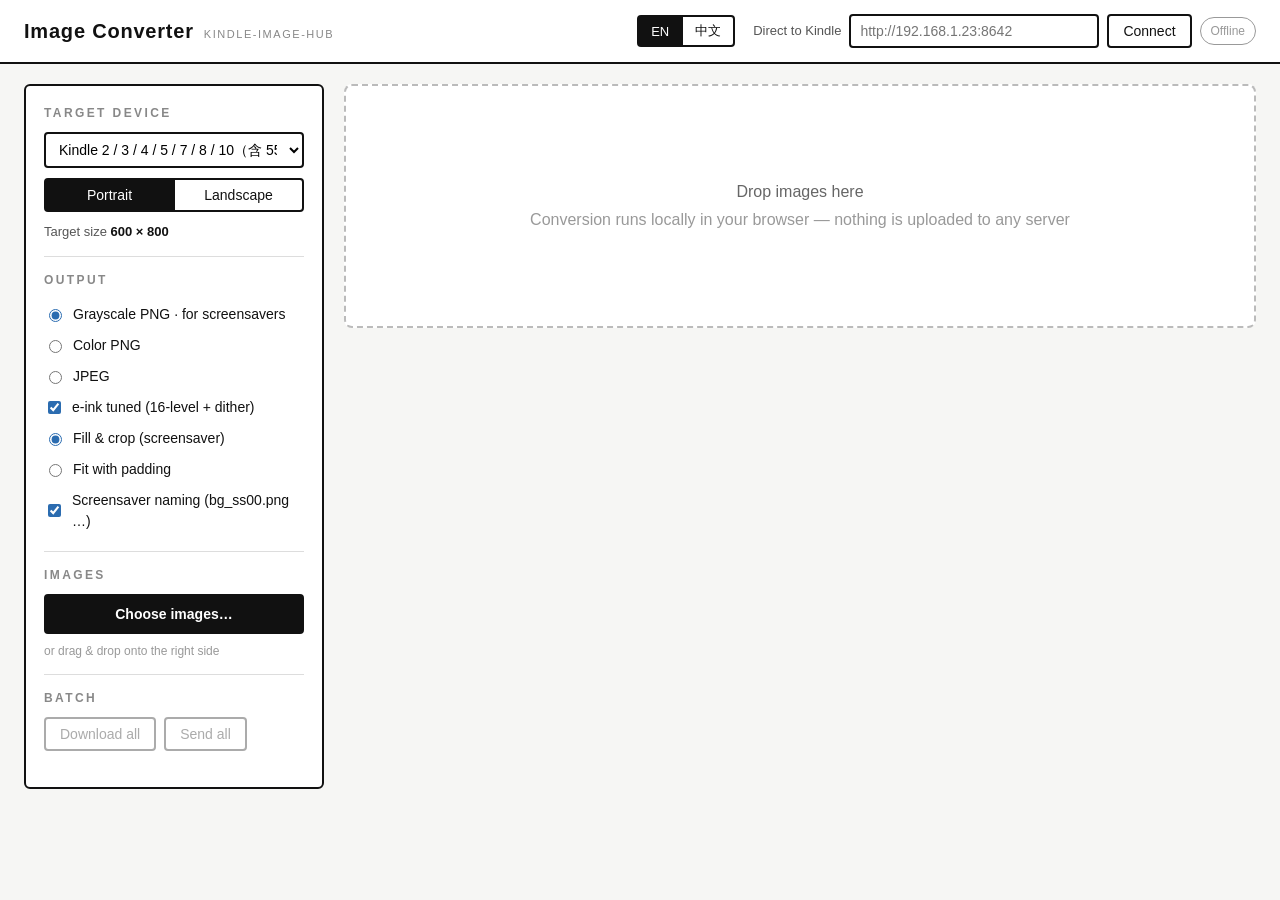
<file: web/convert/index.html>
<!DOCTYPE html>
<html lang="en">
<head>
    <meta charset="utf-8" />
    <meta name="viewport" content="width=device-width, initial-scale=1" />
    <title>Kindle Image Converter · kindle-image-hub</title>
    <link rel="icon" href="data:," />
    <link rel="stylesheet" href="styles.css" />
</head>
<body>
    <header>
        <div class="brand">
            <h1 data-i18n="app.title">Image Converter</h1>
            <span class="tag">kindle-image-hub</span>
        </div>
        <div class="header-right">
            <div class="lang-toggle" id="lang-toggle">
                <button type="button" data-lang="en">EN</button>
                <button type="button" data-lang="zh">中文</button>
            </div>
            <div class="link-cluster">
                <label data-i18n="hub.label">Direct to Kindle</label>
                <input id="hub-url" type="text" placeholder="http://192.168.1.23:8642" spellcheck="false" />
                <button id="hub-connect" type="button" data-i18n="hub.connect">Connect</button>
                <span id="hub-status" class="status off" data-i18n="hub.offline">Offline</span>
            </div>
        </div>
    </header>

    <main>
        <aside class="panel">
            <section>
                <h2 data-i18n="target.device">Target device</h2>
                <select id="profile"></select>
                <div id="custom-size" class="row hidden">
                    <input id="custom-w" type="number" min="1" max="4096" data-i18n-ph="target.w" placeholder="W" />
                    <span>×</span>
                    <input id="custom-h" type="number" min="1" max="4096" data-i18n-ph="target.h" placeholder="H" />
                </div>
                <div class="row segmented" id="orientation">
                    <button type="button" data-orient="portrait" class="on" data-i18n="orient.portrait">Portrait</button>
                    <button type="button" data-orient="landscape" data-i18n="orient.landscape">Landscape</button>
                </div>
                <div class="target-preview"><span data-i18n="target.size">Target size</span> <strong id="target-size">—</strong></div>
            </section>

            <section>
                <h2 data-i18n="out.title">Output</h2>
                <label class="radio"><input type="radio" name="fmt" value="gray" checked /> <span data-i18n="out.gray">Grayscale PNG · for screensavers</span></label>
                <label class="radio"><input type="radio" name="fmt" value="color" /> <span data-i18n="out.color">Color PNG</span></label>
                <label class="radio"><input type="radio" name="fmt" value="jpeg" /> <span data-i18n="out.jpeg">JPEG</span></label>

                <label class="check" id="dither-wrap">
                    <input type="checkbox" id="dither" checked />
                    <span data-i18n="out.dither">e-ink tuned (16-level + dither)</span>
                </label>
                <div class="row hidden" id="quality-wrap">
                    <label for="quality" data-i18n="out.quality">Quality</label>
                    <input id="quality" type="range" min="60" max="95" step="5" value="90" />
                    <span id="quality-val">90</span>
                </div>
                <label class="radio" id="fit-cover-label">
                    <input type="radio" name="fit" value="cover" checked /> <span data-i18n="out.cover">Fill &amp; crop (screensaver)</span>
                </label>
                <label class="radio">
                    <input type="radio" name="fit" value="contain" /> <span data-i18n="out.contain">Fit with padding</span>
                </label>
                <label class="check">
                    <input type="checkbox" id="ss-naming" checked />
                    <span data-i18n="out.ssNaming">Screensaver naming (bg_ss00.png …)</span>
                </label>
            </section>

            <section>
                <h2 data-i18n="img.title">Images</h2>
                <button id="pick-btn" type="button" class="primary" data-i18n="img.pick">Choose images…</button>
                <input id="file-input" type="file" accept="image/*" multiple hidden />
                <p class="hint" data-i18n="img.dropHint">or drag &amp; drop onto the right side</p>
            </section>

            <section>
                <h2 data-i18n="batch.title">Batch</h2>
                <div class="row">
                    <button id="dl-all" type="button" disabled data-i18n="batch.dlAll">Download all</button>
                    <button id="upload-all" type="button" disabled data-i18n="batch.upAll">Send all</button>
                </div>
                <p id="batch-status" class="hint"></p>
            </section>
        </aside>

        <section id="results-wrap">
            <div id="dropzone">
                <p data-i18n="drop.title">Drop images here</p>
                <p class="hint" data-i18n="drop.sub">Conversion runs locally in your browser — nothing is uploaded to any server</p>
            </div>
            <div id="results" class="hidden"></div>
        </section>
    </main>

    <script src="profiles.js"></script>
    <script src="i18n.js"></script>
    <script src="png-encoder.js"></script>
    <script src="app.js"></script>
</body>
</html>
</file>
<file: web/convert/styles.css>
/* kindle-image-hub — converter UI (ink & paper, one blue accent) */

* { box-sizing: border-box; }

body {
    margin: 0;
    background: #f6f6f4;
    color: #111111;
    font-family: -apple-system, "PingFang SC", "Microsoft YaHei", "Heiti SC", sans-serif;
    font-size: 14px;
    line-height: 1.5;
}

button, input, select {
    font-family: inherit;
    font-size: 14px;
}

button {
    cursor: pointer;
    border: 2px solid #111111;
    background: #ffffff;
    color: #111111;
    padding: 7px 14px;
    border-radius: 4px;
}

button:hover:not(:disabled) { background: #111111; color: #ffffff; }
button:disabled { opacity: 0.35; cursor: default; }

button.primary {
    background: #111111;
    color: #ffffff;
    width: 100%;
    padding: 10px;
    font-weight: 600;
}
button.primary:hover { background: #2b6cb0; border-color: #2b6cb0; }

input[type="text"], input[type="number"], select {
    border: 2px solid #111111;
    border-radius: 4px;
    padding: 7px 9px;
    background: #ffffff;
    width: 100%;
}

input[type="number"] { width: 0; flex: 1; }

/* ---------- header ---------- */

header {
    display: flex;
    align-items: center;
    justify-content: space-between;
    gap: 24px;
    padding: 14px 24px;
    background: #ffffff;
    border-bottom: 2px solid #111111;
    flex-wrap: wrap;
}

.brand { display: flex; align-items: baseline; gap: 10px; }
.brand h1 { margin: 0; font-size: 20px; font-weight: 700; letter-spacing: 0.04em; }
.brand .tag { font-size: 11px; color: #888888; letter-spacing: 0.14em; text-transform: uppercase; }

.header-right { display: flex; align-items: center; gap: 18px; flex-wrap: wrap; }

.lang-toggle { display: flex; }
.lang-toggle button {
    border-radius: 0;
    padding: 5px 12px;
    font-size: 13px;
    margin-left: -2px;
}
.lang-toggle button:first-child { border-radius: 4px 0 0 4px; margin-left: 0; }
.lang-toggle button:last-child { border-radius: 0 4px 4px 0; }
.lang-toggle button.on { background: #111111; color: #ffffff; }

.link-cluster {
    display: flex;
    align-items: center;
    gap: 8px;
    font-size: 13px;
}
.link-cluster label { color: #555555; }
.link-cluster input { width: 250px; }

.status {
    font-size: 12px;
    padding: 4px 10px;
    border-radius: 999px;
    border: 1px solid currentColor;
}
.status.off { color: #999999; }
.status.on { color: #2b6cb0; background: #eef4fb; }
.status.err { color: #b02b2b; background: #fbeeee; }

/* ---------- layout ---------- */

main {
    display: flex;
    gap: 20px;
    padding: 20px 24px;
    align-items: flex-start;
}

.panel {
    width: 300px;
    flex: none;
    background: #ffffff;
    border: 2px solid #111111;
    border-radius: 6px;
    padding: 4px 18px 14px;
    position: sticky;
    top: 16px;
}

.panel section {
    padding: 14px 0;
    border-bottom: 1px solid #dddddd;
}
.panel section:last-child { border-bottom: none; }

.panel h2 {
    margin: 0 0 10px;
    font-size: 12px;
    font-weight: 700;
    letter-spacing: 0.2em;
    color: #888888;
    text-transform: uppercase;
}

.row { display: flex; align-items: center; gap: 8px; margin-top: 10px; }

.segmented { gap: 0; }
.segmented button {
    flex: 1;
    border-radius: 0;
    padding: 7px 0;
}
.segmented button:first-child { border-radius: 4px 0 0 4px; }
.segmented button:last-child { border-radius: 0 4px 4px 0; margin-left: -2px; }
.segmented button.on { background: #111111; color: #ffffff; }

.target-preview { margin-top: 10px; font-size: 13px; color: #555555; }
.target-preview strong { color: #111111; font-variant-numeric: tabular-nums; }

.radio, .check {
    display: flex;
    align-items: center;
    gap: 8px;
    padding: 5px 0;
    cursor: pointer;
}
.radio input, .check input { width: auto; accent-color: #2b6cb0; }

#quality { flex: 1; accent-color: #2b6cb0; }

.hint { font-size: 12px; color: #999999; margin: 8px 0 0; }

/* ---------- results ---------- */

#results-wrap {
    flex: 1;
    min-width: 0;
}

#dropzone {
    border: 2px dashed #bbbbbb;
    border-radius: 8px;
    background: #ffffff;
    padding: 90px 20px;
    text-align: center;
    color: #666666;
}
#dropzone.drag { border-color: #2b6cb0; background: #eef4fb; color: #2b6cb0; }
#dropzone p { margin: 4px; font-size: 16px; }

#results {
    display: grid;
    grid-template-columns: repeat(auto-fill, minmax(220px, 1fr));
    gap: 16px;
}

.card {
    background: #ffffff;
    border: 2px solid #111111;
    border-radius: 6px;
    overflow: hidden;
    display: flex;
    flex-direction: column;
}

.card .thumb {
    height: 200px;
    display: flex;
    align-items: center;
    justify-content: center;
    background: repeating-conic-gradient(#eeeeee 0% 25%, #ffffff 0% 50%) 0 0 / 16px 16px;
    border-bottom: 1px solid #dddddd;
}
.card .thumb img {
    max-width: 100%;
    max-height: 100%;
    display: block;
}

.card .meta {
    padding: 10px 12px 4px;
    font-size: 12px;
    color: #555555;
    word-break: break-all;
}
.card .meta .out {
    display: block;
    color: #111111;
    font-weight: 600;
    font-size: 13px;
    margin-bottom: 2px;
}

.card .ops {
    display: flex;
    gap: 8px;
    padding: 8px 12px 12px;
}
.card .ops button {
    flex: 1;
    padding: 6px 0;
    font-size: 13px;
}
.card .ops button.sent { border-color: #2b6cb0; color: #2b6cb0; }
.card .ops button.sent:hover { background: #2b6cb0; color: #fff; }

.hidden { display: none !important; }

@media (max-width: 860px) {
    main { flex-direction: column; }
    .panel { width: 100%; position: static; }
}
</file>
